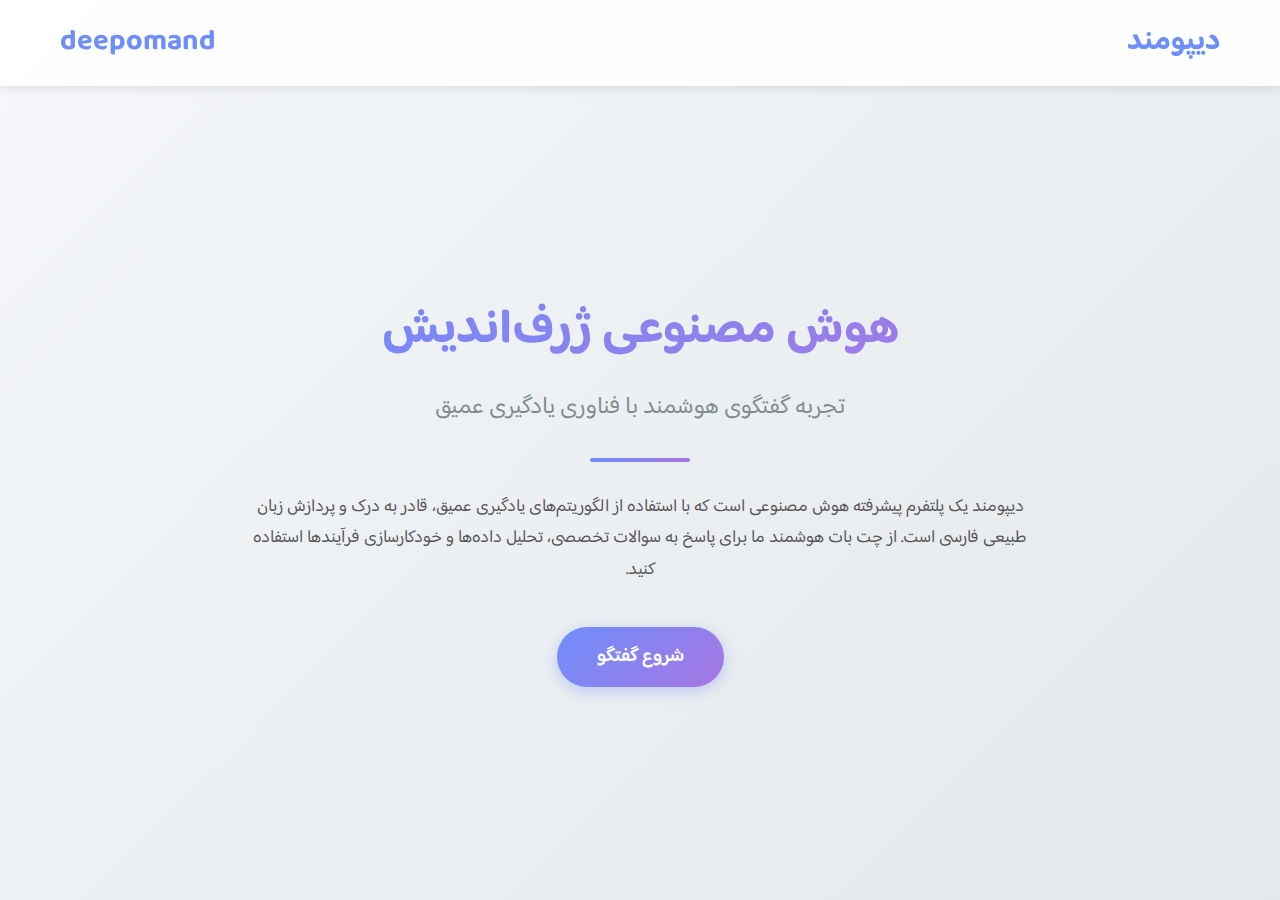
<file: index.html>
<!DOCTYPE html>
<html lang="fa" dir="rtl">
<head>
    <meta charset="UTF-8">
    <meta name="viewport" content="width=device-width, initial-scale=1.0">
    <title>دیپومند | deepomand</title>
     <link href="https://fonts.googleapis.com/css2?family=Nunito:ital,wght@0,200..1000;1,200..1000&family=Poppins:ital,wght@0,100;0,200;0,300;0,400;0,500;0,600;0,700;0,800;0,900;1,100;1,200;1,300;1,400;1,500;1,600;1,700;1,800;1,900&display=swap" rel="stylesheet">
    <link href="https://fonts.googleapis.com/css2?family=Baloo+Bhaijaan+2:wght@400..800&family=Nunito:ital,wght@0,200..1000;1,200..1000&family=Poppins:ital,wght@0,100;0,200;0,300;0,400;0,500;0,600;0,700;0,800;0,900;1,100;1,200;1,300;1,400;1,500;1,600;1,700;1,800;1,900&display=swap" rel="stylesheet">

    <meta name="description" content="پلتفرم هوش مصنوعی دیپومند با قابلیت‌های یادگیری عمیق و پردازش زبان طبیعی. تجربه گفتگوی هوشمند را با ما امتحان کنید.">
    <meta name="keywords" content="دیپومند, چت بات هوش مصنوعی, هوش مصنوعی فارسی, یادگیری عمیق">
    <meta property="og:title" content="دیپومند | هوش مصنوعی ژرف‌اندیش">
<meta property="og:description" content="چت بات هوش مصنوعی فارسی با قابلیت‌های یادگیری عمیق">
<meta property="og:image" content="https://deepomand.com/images/og-image.jpg">
    <!-- Structured Data -->
    <script type="application/ld+json">
    {
      "@context": "https://schema.org",
      "@type": "WebApplication",
      "name": "دیپومند",
      "url": "https://deepomand.com",
      "applicationCategory": "Chatbot",
      "operatingSystem": "Web"
    }
    </script>
    
    <style>
        /* Reset */

        * {
            margin: 0;
            padding: 0;
            box-sizing: border-box;
        
  font-family:"Baloo Bhaijaan 2";
   

        }
        
        body {
            background: linear-gradient(135deg, #f5f7fa 0%, #e4e8eb 100%);
            color: #2c3e50;
            line-height: 1.6;
        }
        
        /* هدر */
        header {
            background: rgba(255,255,255,0.9);
            box-shadow: 0 2px 10px rgba(0,0,0,0.1);
            position: fixed;
            width: 100%;
            z-index: 100;
        }
        
        .container {
            max-width: 1200px;
            margin: 0 auto;
            padding: 0 20px;
            display: flex;
            justify-content: space-between;
        }
        
        .logo {
            font-size: 1.8rem;
            font-weight: 700;
            color: #6e8efb;
            padding: 20px 0;
        }
        
        /* بخش اصلی */
        .hero {
            min-height: 100vh;
            display: flex;
            align-items: center;
            padding-top: 80px;
            text-align: center;
        }
        
        .hero-content {
            max-width: 800px;
            margin: 0 auto;
        }
        
        h1 {
            font-size: 3rem;
            margin-bottom: 20px;
            background: linear-gradient(135deg, #6e8efb, #a777e3);
            -webkit-background-clip: text;
            -webkit-text-fill-color: transparent;
        }
        
        .tagline {
            font-size: 1.5rem;
            color: #7f8c8d;
            margin-bottom: 30px;
        }
        
        .divider {
            width: 100px;
            height: 4px;
            background: linear-gradient(to right, #6e8efb, #a777e3);
            margin: 30px auto;
            border-radius: 2px;
        }
        
        .description {
            font-size: 1.1rem;
            color: #555;
            margin-bottom: 40px;
            line-height: 1.8;
        }
        
        /* دکمه چت */
        .chat-btn {
            display: inline-block;
            background: linear-gradient(135deg, #6e8efb, #a777e3);
            color: white;
            padding: 15px 40px;
            border-radius: 50px;
            text-decoration: none;
            font-size: 1.2rem;
            font-weight: 600;
            transition: all 0.3s ease;
            box-shadow: 0 4px 15px rgba(110, 142, 251, 0.4);
            border: none;
            cursor: pointer;
        }
        
        .chat-btn:hover {
            transform: translateY(-5px);
            box-shadow: 0 10px 25px rgba(110, 142, 251, 0.5);
        }
        
        /* ریسپانسیو */
        @media (max-width: 768px) {
            h1 {
                font-size: 2.2rem;
            }
            
            .tagline {
                font-size: 1.2rem;
            }
        }
    </style>
</head>
<body>
    <!-- هدر -->
    <header>
        <div class="container">
            <div class="logo">دیپومند</div>
            <div class="logo">deepomand</div>
        </div>
    </header>
    
    <!-- محتوای اصلی -->
    <main>
        <section class="hero">
            <div class="hero-content">
                <h1>هوش مصنوعی ژرف‌اندیش</h1>
                <p class="tagline">تجربه گفتگوی هوشمند با فناوری یادگیری عمیق</p>
                
                <div class="divider"></div>
                
                <p class="description">
                    دیپومند یک پلتفرم پیشرفته هوش مصنوعی است که با استفاده از الگوریتم‌های یادگیری عمیق، 
                    قادر به درک و پردازش زبان طبیعی فارسی است. از چت بات هوشمند ما برای پاسخ به سوالات تخصصی، 
                    تحلیل داده‌ها و خودکارسازی فرآیندها استفاده کنید.
                </p>
                
                <a href="chat.html" class="chat-btn">شروع گفتگو</a>
            </div>
        </section>
    </main>
    
    <footer>
    <div class="container">
        
        
    </div>
</footer>
    <!-- اسکریپت‌های سئو -->
    <script>
        // ثبت رویداد کلیک دکمه در گوگل آنالیتیکس
        document.querySelector('.chat-btn').addEventListener('click', function() {
            gtag('event', 'navigate_to_chat', {
                'event_category': 'engagement',
                'event_label': 'homepage_chat_button'
            });
        });
    </script>
    
    <!-- Google Analytics -->
    <script async src="https://www.googletagmanager.com/gtag/js?id=G-XXXXXX"></script>
    <script>
        window.dataLayer = window.dataLayer || [];
        function gtag(){dataLayer.push(arguments);}
        gtag('js', new Date());
        gtag('config', 'G-XXXXXX');
    </script>
</body>
</html>
</file>
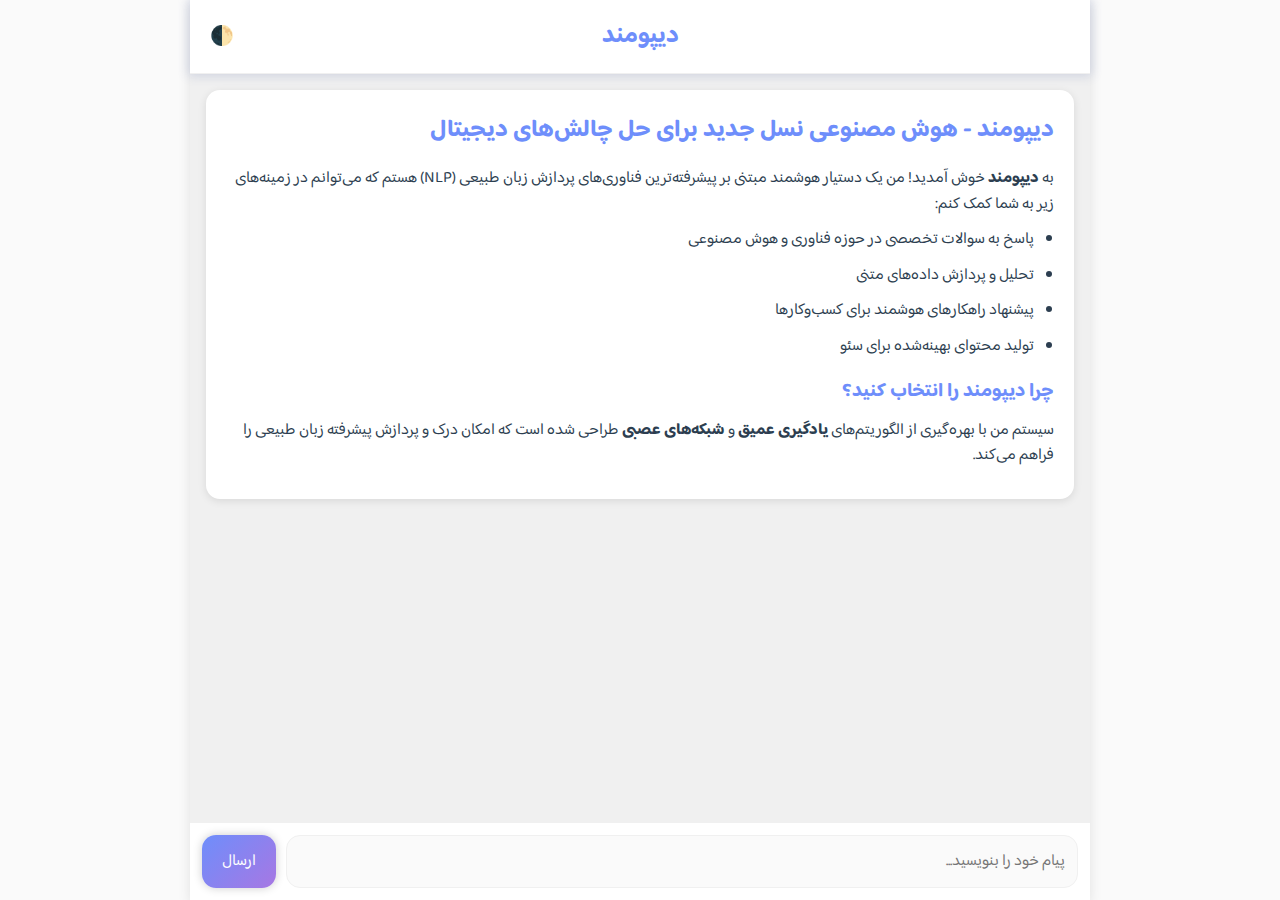
<file: chat.html>
<!DOCTYPE html>
<html lang="fa" dir="rtl">
<head>
    <meta charset="UTF-8">
    <meta name="viewport" content="width=device-width, initial-scale=1.0">
    <title>دیپومند | چت هوش مصنوعی</title>
    <link href="https://fonts.googleapis.com/css2?family=Baloo+Bhaijaan+2:wght@400..800&display=swap" rel="stylesheet">
    <link rel="icon" href="favicon.ico" type="image/x-icon">
    <link rel="shortcut icon" href="favicon.ico">
    <style>
        :root {
            --primary: #6e8efb;
            --secondary: #a777e3;
            --text: #2c3e50;
            --text-light: #7f8c8d;
            --bg: #fafafa;
            --bg-secondary: #f0f0f0;
            --white: #ffffff;
            --shadow: 0 4px 12px rgba(0, 0, 0, 0.1);
            --radius: 14px;
            --transition: all 0.2s ease;
        }

        @media (prefers-color-scheme: dark) {
            :root {
                --text: #f5f7fa;
                --text-light: #bdc3c7;
                --bg: #1a1a1a;
                --bg-secondary: #2d2d2d;
                --white: #2d2d2d;
            }
        }

        * {
            margin: 0;
            padding: 0;
            box-sizing: border-box;
            font-family: "Baloo Bhaijaan 2", sans-serif;
        }

        body {
            margin: 0;
            padding: 0;
            display: flex;
            justify-content: center;
            align-items: center;
            min-height: 100vh;
            background-color: var(--bg);
            transition: var(--transition);
        }

        .chat-container {
            width: 100%;
            max-width: 900px;
            height: 100vh;
            max-height: 900px;
            box-shadow: var(--shadow);
            display: flex;
            flex-direction: column;
            background-color: var(--bg);
        }

        .chat-header {
            background-color: var(--white);
            box-shadow: 0px 0px 10px 2px rgba(76, 97, 161, 0.2);
            border-bottom: 1px solid var(--bg-secondary);
            color: var(--primary);
            padding: 16px;
            text-align: center;
            font-size: 1.5rem;
            font-weight: bold;
            position: relative;
        }

        .theme-toggle {
            position: absolute;
            left: 20px;
            top: 50%;
            transform: translateY(-50%);
            background: none;
            border: none;
            color: var(--primary);
            cursor: pointer;
            font-size: 1.2rem;
        }

        .chat-body {
            flex: 1;
            padding: 16px;
            overflow-y: auto;
            background-color: var(--bg-secondary);
            display: flex;
            flex-direction: column;
        }

        .ai-intro {
            background-color: var(--white);
            padding: 20px;
            border-radius: var(--radius);
            margin-bottom: 20px;
            box-shadow: 0 2px 8px rgba(0,0,0,0.1);
            animation: fadeIn 1s ease;
        }

        .ai-intro h1 {
            color: var(--primary);
            font-size: 1.5rem;
            margin-bottom: 15px;
        }

        .ai-intro h2 {
            color: var(--primary);
            font-size: 1.2rem;
            margin: 15px 0 10px;
        }

        .ai-intro p, .ai-intro li {
            color: var(--text);
            line-height: 1.6;
            margin-bottom: 10px;
        }

        .ai-intro ul, .ai-intro ol {
            padding-right: 20px;
            margin-bottom: 15px;
        }

        .message {
            margin-bottom: 12px;
            max-width: 70%;
            animation: fadeIn 0.3s ease;
            margin-top: 24px;
        }

        .message.user {
            align-self: flex-end;
        }

        .message.bot {
            align-self: flex-start;
        }

        .message-content {
            /* /* padding: 12px 16px; */
            border-radius: var(--radius);
            /* font-size: 1rem; */
            line-height: 1.5;
             /* word-wrap: break-word; */ 
             box-shadow: 0 2px 4px rgba(0,0,0,0.1); 
            word-wrap: inherit;
    /* max-width:240px; */
    padding: 12px;
    border-radius: 12px;
    font-size: 14px;
    line-height: 1.5;
        }

        .message.user .message-content {
            /* background-color: var(--white); */
            color: var(--text);
            border-bottom-left-radius: 4px;
        }

        .message.bot .message-content {
            background-color: var(--white);
            color: var(--text);
            border-bottom-right-radius: 4px;
        }

        .chat-footer {
            display: flex;
            padding: 12px;
            gap: 10px;
            background-color: var(--white);
            border-top: 1px solid var(--bg-secondary);
        }

        .chat-footer input {
            flex: 1;
            padding: 12px;
            border: 1px solid var(--bg-secondary);
            border-radius: var(--radius);
            font-size: 1rem;
            outline: none;
            background-color: var(--bg);
            color: var(--text);
            transition: var(--transition);
        }

        .chat-footer input:focus {
            border-color: var(--primary);
        }

        .chat-footer button {
            background: linear-gradient(135deg, var(--primary), var(--secondary));
            color: white;
            border: none;
            box-shadow: 0px 0px 10px 0px rgba(0,0,0,0.2);
            padding: 12px 20px;
            border-radius: var(--radius);
            cursor: pointer;
            font-size: 1rem;
            transition: var(--transition);
        }

        .chat-footer button:hover {
            transform: translateY(-2px);
            box-shadow: 0px 4px 12px 0px rgba(0,0,0,0.3);
        }

        .typing-indicator {
            display: flex;
            align-items: center;
            padding: 8px;
            background-color: var(--white);
            border-radius: var(--radius);
            width: 60px;
            margin-bottom: 12px;
            border: 1px solid var(--bg-secondary);
        }

        .typing-indicator span {
            width: 8px;
            height: 8px;
            background-color: var(--text-light);
            border-radius: 50%;
            margin: 0 2px;
            animation: typing 1s infinite;
        }

        .typing-indicator span:nth-child(2) {
            animation-delay: 0.2s;
        }

        .typing-indicator span:nth-child(3) {
            animation-delay: 0.4s;
        }

        @keyframes typing {
            0%, 100% { opacity: 0.3; }
            50% { opacity: 1; }
        }

        @keyframes fadeIn {
            from { opacity: 0; transform: translateY(10px); }
            to { opacity: 1; transform: translateY(0); }
        }

        /* اسکرول بار */
        ::-webkit-scrollbar {
            width: 8px;
        }

        ::-webkit-scrollbar-track {
            background: var(--bg-secondary);
        }

        ::-webkit-scrollbar-thumb {
            background: var(--primary);
            border-radius: 4px;
        }

        @media (max-width: 768px) {
            .chat-container {
                height: 100vh;
                max-height: none;
            }
            
            .ai-intro h1 {
                font-size: 1.3rem;
            }
        }
    </style>
</head>
<body>
    <div class="chat-container">
        <div class="chat-header">
            <button class="theme-toggle" id="theme-toggle">🌓</button>
            دیپومند
        </div>

        <div class="chat-body" id="chat-body">
            <div class="ai-intro">
                <h1>دیپومند - هوش مصنوعی نسل جدید برای حل چالش‌های دیجیتال</h1>
                
                <p>به <strong>دیپومند</strong> خوش آمدید! من یک دستیار هوشمند مبتنی بر پیشرفته‌ترین فناوری‌های پردازش زبان طبیعی (NLP) هستم که می‌توانم در زمینه‌های زیر به شما کمک کنم:</p>
                
                <ul>
                    <li>پاسخ به سوالات تخصصی در حوزه فناوری و هوش مصنوعی</li>
                    <li>تحلیل و پردازش داده‌های متنی</li>
                    <li>پیشنهاد راهکارهای هوشمند برای کسب‌وکارها</li>
                    <li>تولید محتوای بهینه‌شده برای سئو</li>
                </ul>

                <h2>چرا دیپومند را انتخاب کنید؟</h2>
                
                <p>سیستم من با بهره‌گیری از الگوریتم‌های <strong>یادگیری عمیق</strong> و <strong>شبکه‌های عصبی</strong> طراحی شده است که امکان درک و پردازش پیشرفته زبان طبیعی را فراهم می‌کند.</p>
            </div>
        </div>

        <div class="chat-footer">
            <input type="text" id="chat-input" placeholder="پیام خود را بنویسید..." autocomplete="off">
            <button id="btn">ارسال</button>
        </div>
    </div>

  
    <script src="app.js"></script>
</body>
</html>
</file>
